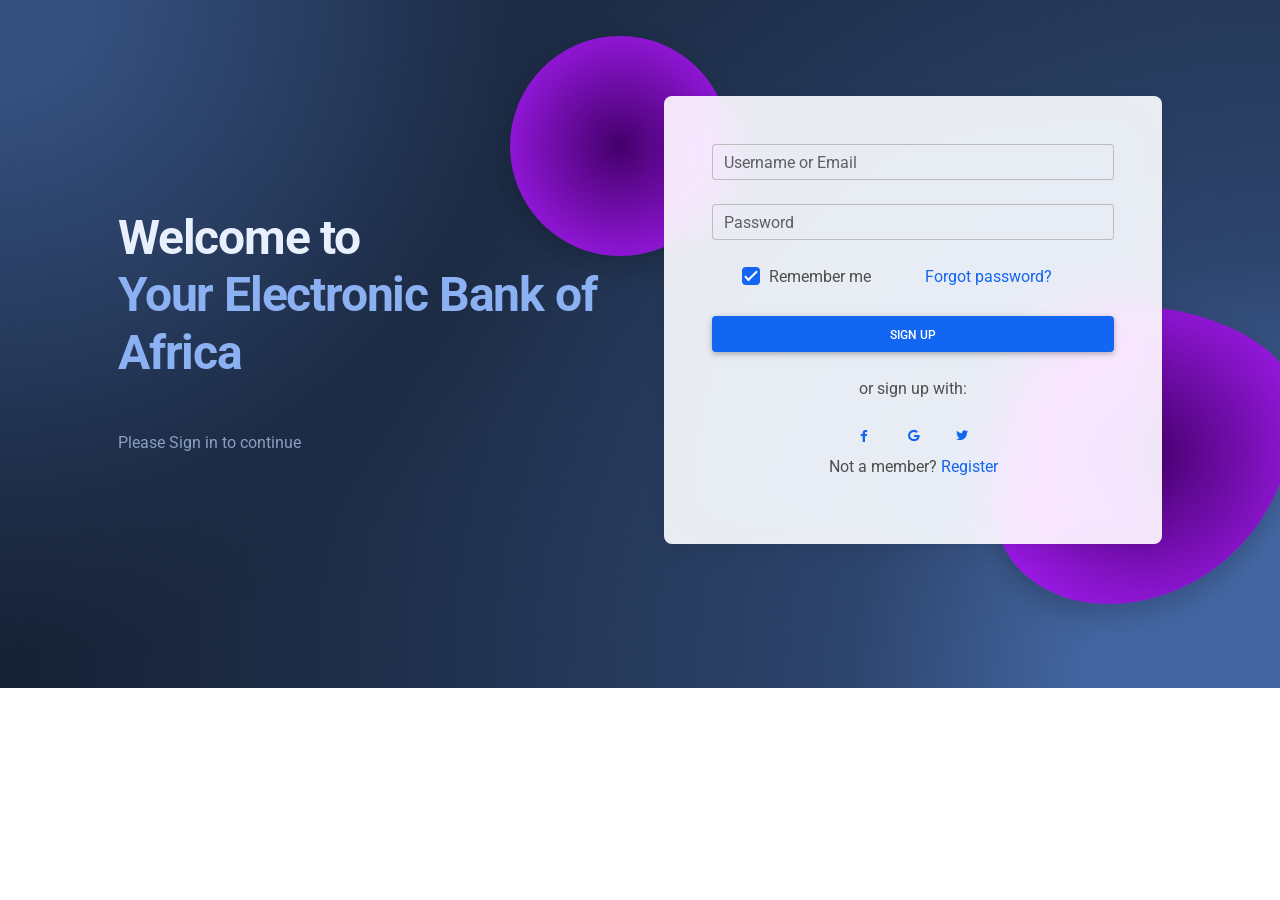
<file: signup.html>
<!DOCTYPE html>
<html lang="en">
  <head>
    <meta charset="UTF-8" />
    <meta name="viewport" content="width=device-width, initial-scale=1, shrink-to-fit=no" />
    <meta http-equiv="x-ua-compatible" content="ie=edge" />
    <title>Your Electronic Bank of Africa</title>
    <!-- MDB icon -->
    <link rel="icon" href="img/yeba.ico" type="image/x-icon" />
    <!-- Font Awesome -->
    <link
      rel="stylesheet"
      href="https://cdnjs.cloudflare.com/ajax/libs/font-awesome/6.0.0/css/all.min.css"/>
    <!-- Google Fonts Roboto -->
    <link
      rel="stylesheet"
      href="https://fonts.googleapis.com/css2?family=Roboto:wght@300;400;500;700;900&display=swap"/>
    <!-- MDB -->
    <link rel="stylesheet" href="css/mdb.min.css" />
  </head>
  <body>


            <!-- Section: Design Block -->
      <section class="background-radial-gradient overflow-hidden">
        <style>
          .background-radial-gradient {
            background-color: hsl(218, 41%, 15%);
            background-image: radial-gradient(650px circle at 0% 0%,
                hsl(218, 41%, 35%) 15%,
                hsl(218, 41%, 30%) 35%,
                hsl(218, 41%, 20%) 75%,
                hsl(218, 41%, 19%) 80%,
                transparent 100%),
              radial-gradient(1250px circle at 100% 100%,
                hsl(218, 41%, 45%) 15%,
                hsl(218, 41%, 30%) 35%,
                hsl(218, 41%, 20%) 75%,
                hsl(218, 41%, 19%) 80%,
                transparent 100%);
          }

          #radius-shape-1 {
            height: 220px;
            width: 220px;
            top: -60px;
            left: -130px;
            background: radial-gradient(#44006b, #ad1fff);
            overflow: hidden;
          }

          #radius-shape-2 {
            border-radius: 38% 62% 63% 37% / 70% 33% 67% 30%;
            bottom: -60px;
            right: -110px;
            width: 300px;
            height: 300px;
            background: radial-gradient(#44006b, #ad1fff);
            overflow: hidden;
          }

          .bg-glass {
            background-color: hsla(0, 0%, 100%, 0.9) !important;
            backdrop-filter: saturate(200%) blur(25px);
          }
        </style>

        <div class="container px-4 py-5 px-md-5 text-center text-lg-start my-5">
          <div class="row gx-lg-5 align-items-center mb-5">
            <div class="col-lg-6 mb-5 mb-lg-0" style="z-index: 10">
              <h1 class="my-5 display-5 fw-bold ls-tight" style="color: hsl(218, 81%, 95%)">
                Welcome to <br />
                <span style="color: hsl(218, 81%, 75%)">Your Electronic Bank of Africa</span>
              </h1>
              <p class="mb-4 opacity-70" style="color: hsl(218, 81%, 85%)">

                Please Sign in to continue 
              </p>
            </div>

            <div class="col-lg-6 mb-5 mb-lg-0 position-relative">
              <div id="radius-shape-1" class="position-absolute rounded-circle shadow-5-strong"></div>
              <div id="radius-shape-2" class="position-absolute shadow-5-strong"></div>

              <div class="card bg-glass">
                <div class="card-body px-5 py-5 px-md-5">
                  <form>
    
                    <!-- Email input -->
                    <div class="form-outline mb-4">
                      <input type="email" id="form3Example3" class="form-control" />
                      <label class="form-label" for="form3Example3">Username or Email</label>
                    </div>

                    <!-- Password input -->
                    <div class="form-outline mb-4">
                      <input type="password" id="form3Example4" class="form-control" />
                      <label class="form-label" for="form3Example4">Password</label>
                    </div>


                    <div class="row mb-4">
                      <div class="col d-flex justify-content-center">
                        <!-- Checkbox -->
                        <div class="form-check">
                          <input class="form-check-input" type="checkbox" value="" id="form2Example31" checked />
                          <label class="form-check-label" for="rememberMe"> Remember me </label>
                        </div>
                      </div>

                      <div class="col">
                        <!-- Simple link -->
                        <a href="#!">Forgot password?</a>
                      </div>
                    </div>

                    <!-- Submit button -->
                    <button type="submit" class="btn btn-primary btn-block mb-4">
                      Sign up
                    </button> 


                    <!-- Register buttons -->
                    <div class="text-center">

                      <p>or sign up with:</p>
                      <button type="button" class="btn btn-link btn-floating mx-1">
                        <i class="fab fa-facebook-f"></i>
                      </button>

                      <button type="button" class="btn btn-link btn-floating mx-1">
                        <i class="fab fa-google"></i>
                      </button>

                      <button type="button" class="btn btn-link btn-floating mx-1">
                        <i class="fab fa-twitter"></i>
                      </button>
                      <br>

                      <p>Not a member? <a href="#!">Register</a></p>

                    </div>
                  </form>
                </div>
              </div>
            </div>
          </div>
        </div>
      </section>
      <!-- Section: Design Block -->
      


    <!-- MDB -->
    <script type="text/javascript" src="js/mdb.min.js"></script>
    <!-- Custom scripts -->
    <script type="text/javascript"></script>
  </body>
</html>
</file>
